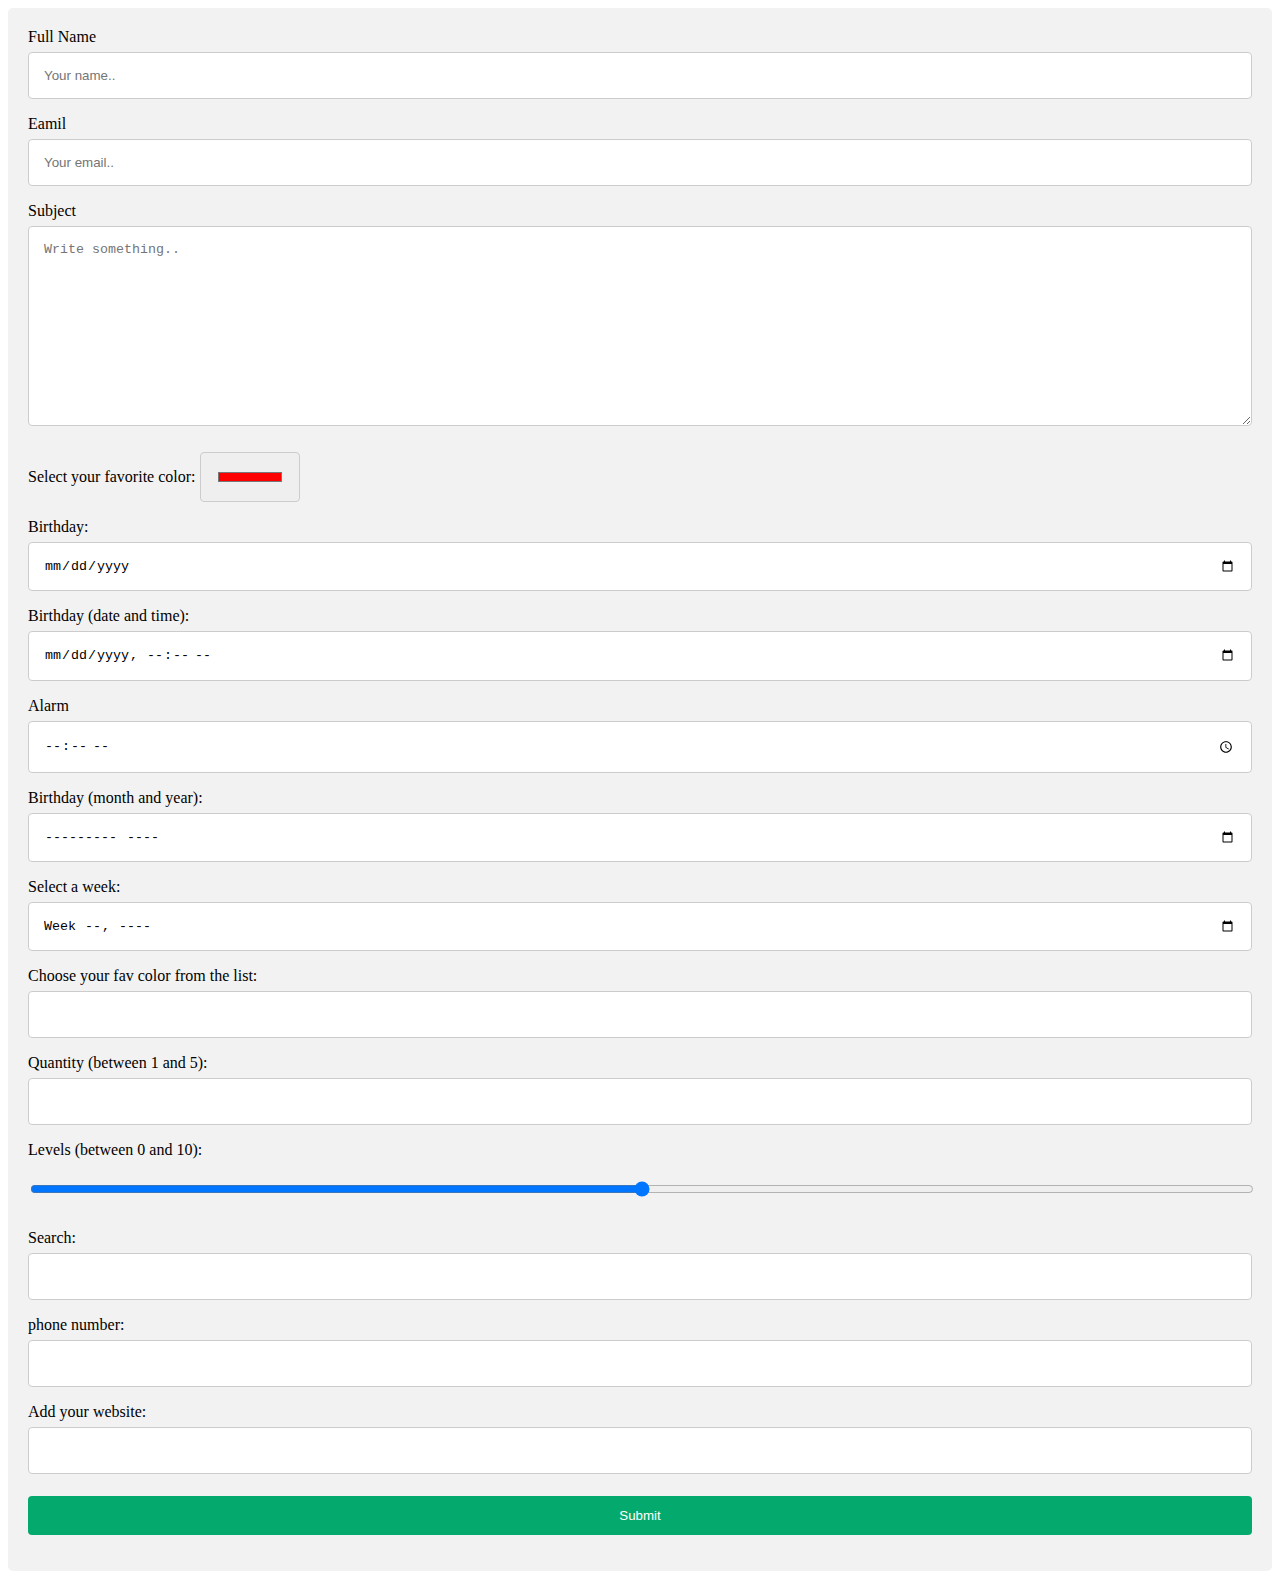
<file: Lab1/contact us.html>
<!DOCTYPE html>
<html lang="en">
<head>
    <meta charset="UTF-8">
    <title>Contact US ITI</title>
    <style>
        input, select, textarea {
            width: 100%;
            padding: 15px;
            border: 1px solid #ccc;
            border-radius: 4px;
            box-sizing: border-box;
            margin-top: 6px;
            margin-bottom: 16px;
            resize: vertical
        }

        input[type='color'] {
            width: 100px;
            height: 50px;
        }

        input[type=submit] {
            background-color: #04AA6D;
            color: white;
            padding: 12px 20px;
            border: none;
            border-radius: 4px;
            cursor: pointer;
        }

        .container {
            border-radius: 5px;
            background-color: #f2f2f2;
            padding: 20px;
        }
    </style>
</head>
<body>
<div class="container">
    <form>
        <div>
            <label for="fname">Full Name</label>
            <input type="text" id="fname" pattern="[a-zA-z]{3,}" name="firstname" placeholder="Your name..">
        </div>
        <div>
            <label for="Eamil">Eamil</label>
            <input type="email" id="Eamil" name="firstname" placeholder="Your email..">
        </div>
        <div>
            <label for="subject">Subject</label>
            <textarea id="subject" name="subject" placeholder="Write something.." style="height:200px"></textarea>
        </div>
        <div>
            <label for="favcolor">Select your favorite color:</label>
            <input type="color" id="favcolor" name="favcolor" value="#ff0000">
        </div>
        <div>
            <label for="birthday">Birthday:</label>
            <input type="date" id="birthday" name="birthday">
        </div>
        <div>
            <label for="birthdaytime">Birthday (date and time):</label>
            <input type="datetime-local" id="birthdaytime" name="birthdaytime">
        </div>
        <div>
            <label for="birthdaytime">Alarm</label>
            <input type="time" id="time" name="time">
        </div>
        <div>
            <label for="bdaymonth">Birthday (month and year):</label>
            <input type="month" id="bdaymonth" name="bdaymonth">
        </div>
        <div>
            <label for="week">Select a week:</label>
            <input type="week" id="week" name="week">
        </div>
        <div>
            <label for="color">Choose your fav color from the list:</label>
            <input list="colos" name="color" id="color">

            <datalist id="colos">
                <option value="red">
                <option value="blue">
                <option value="green">
                <option value="black">
            </datalist>
        </div>
        <div>
            <label for="age">Quantity (between 1 and 5):</label>
            <input type="number" id="age" name="age" min="18" max="60">
        </div>
        <div>
            <label for="level">Levels (between 0 and 10):</label>
            <input type="range" id="level" name="level" min="0" max="10">
        </div>
        <div>
            <label for="search">Search:</label>
            <input type="search" id="search" name="search">
        </div>
        <div>
            <label for="phone">phone number:</label>
            <input type="tel" id="phone" name="phone" pattern="[0-9]{3}-[0-9]{2}-[0-9]{3}">
        </div>
        <div>
            <label for="website">Add your website:</label>
            <input type="url" id="website" name="website">
        </div>
        <input type="submit" value="Submit">
    </form>
</div>
</body>
</html>
</file>
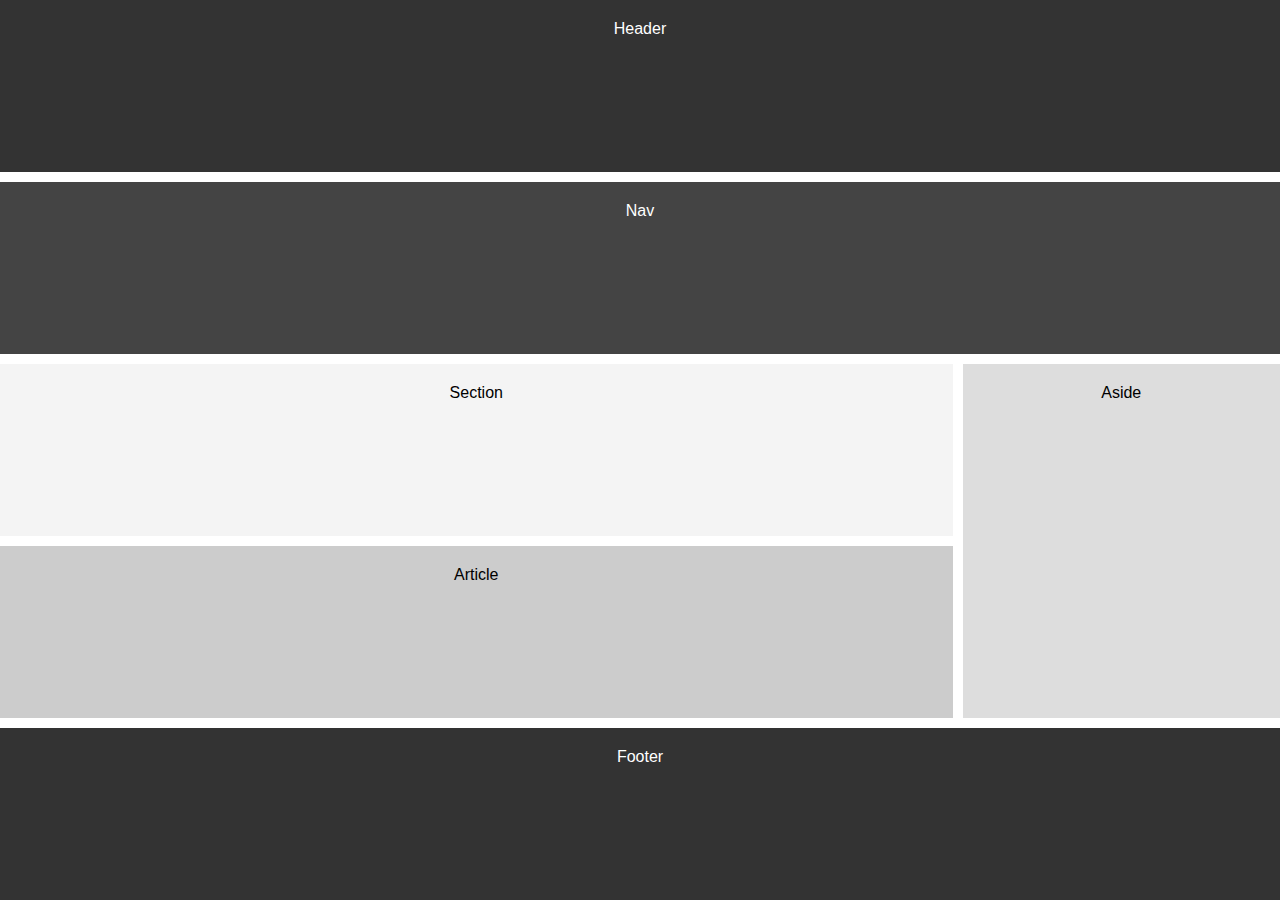
<file: Lab1/Home.html>
<!DOCTYPE html>
<html lang="en">
<head>
    <meta charset="UTF-8">
    <title>Home-ITI</title>
    <style>
        body {
            margin: 0;
            padding: 0;
            font-family: Arial, sans-serif;
        }

        header, nav, section, article, aside, footer {
            padding: 20px;
            text-align: center;
        }

        /* Grid System */
        .grid-container {
            display: grid;
            grid-template-columns: 3fr 1fr; /* 1 column for sidebar, 3 columns for content */
            grid-template-rows: auto;
            grid-template-areas:
                "header header"
                "nav nav"
                "section aside"
                "article aside"
                "footer footer";
            height: 100vh;
            gap: 10px;
        }

        header {
            grid-area: header;
            background: #333;
            color: white;
        }

        nav {
            grid-area: nav;
            background: #444;
            color: white;
        }

        section {
            grid-area: section;
            background: #f4f4f4;
        }

        article {
            grid-area: article;
            background: #ccc;
        }

        aside {
            grid-area: aside;
            background: #ddd;
        }

        footer {
            grid-area: footer;
            background: #333;
            color: white;
        }
        }
    </style>
</head>

<body>
<div class="grid-container">
    <header>Header</header>
    <nav>Nav</nav>
    <section>Section</section>
    <article>Article</article>
    <aside>Aside</aside>
    <footer>Footer</footer>
</div>
</body>
</html>
</file>
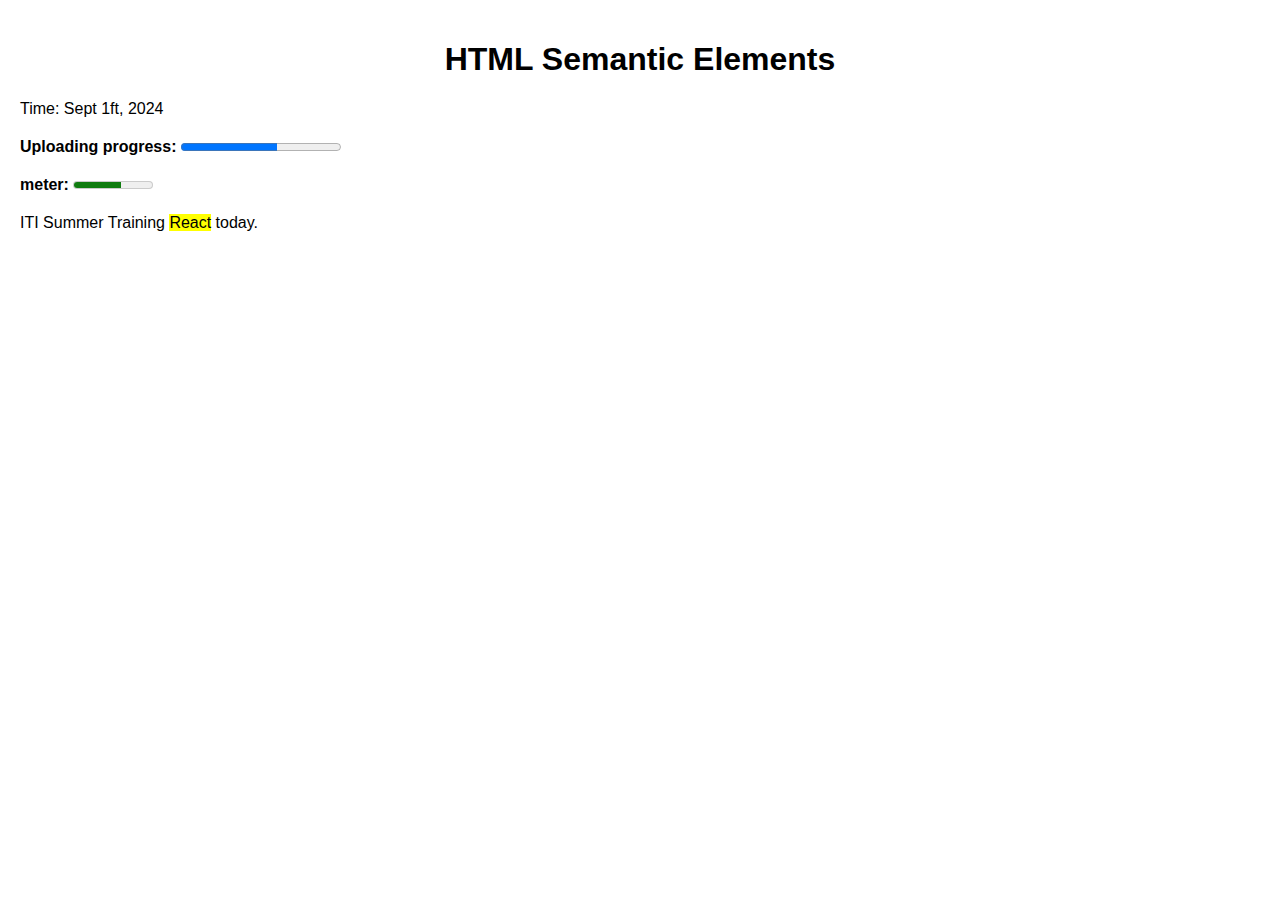
<file: Lab1/Semantic Elements.html>
<!DOCTYPE html>
<html lang="en">
<head>
    <meta charset="UTF-8">
    <meta name="viewport" content="width=device-width, initial-scale=1.0">
    <title>Semantic Elements ITI</title>
    <style>
        body {
            font-family: Arial, sans-serif;
            margin: 0;
            padding: 20px;
        }

        h1 {
            text-align: center;
        }

        div {
            margin-bottom: 20px;
        }

        label {
            font-weight: bold;
        }
    </style>
</head>
<body>
<h1>HTML Semantic Elements</h1>
<div>
    <p>Time:
        <time
                datetime="2024 08 01">Sept 1ft, 2024
        </time>
    </p>
</div>
<div>
    <label for="file">Uploading progress:</label>
    <progress id="file" value="60" max="100">60%</progress>
</div>
<div>
    <label for="disk_d">meter: </label>
    <meter id="disk_d" value="0.6">60%</meter>
</div>
<div>
    <p>ITI Summer Training
        <mark>React</mark>
        today.
    </p>
</div>
</body>
</html>
</file>
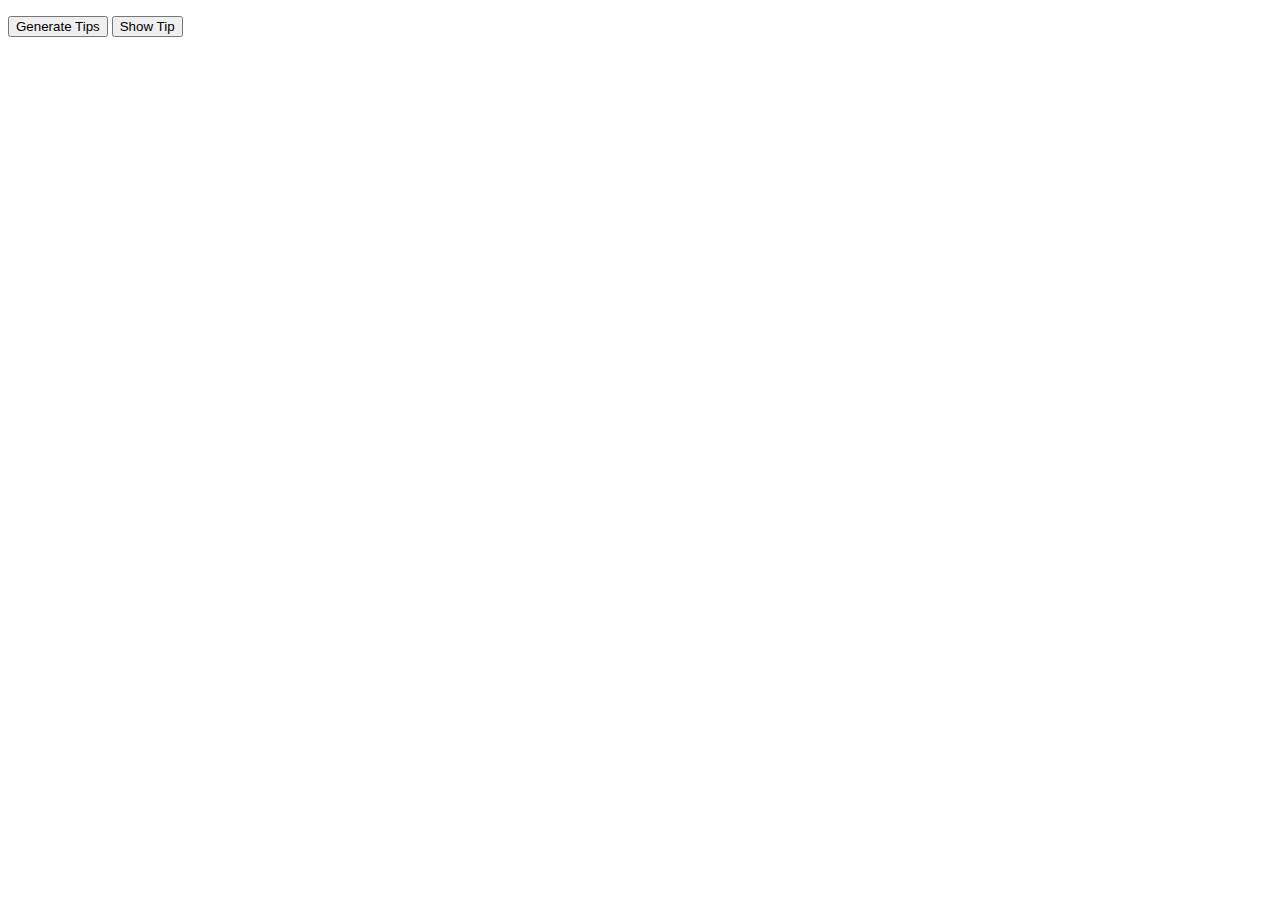
<file: Lab4/Task6.html>
<!DOCTYPE html>
<html lang="en">
<head>
    <meta charset="UTF-8">
    <title>Task6</title>
</head>
<body>
<ul id="tip"></ul>
<button id="generateTipsBtn">Generate Tips</button>
<button id="showTipBtn">Show Tip</button>
<script>
    function* generator() {
        const tips = [
            "tip1",
            "tip2",
            "tip3",
            "tip4",
            "tip5",
            "tip6",
            "tip7",
            "tip8",
            "tip9",
            "tip10",
        ]
        for (let i = 0; i < tips.length; i++) {
            yield tips[i]
        }
    }


    let list_tip = document.getElementById("tip")
    let generateTipsBtn = document.getElementById("generateTipsBtn")
    let showTipBtn = document.getElementById("showTipBtn")
    tipsGenerator = generator()
    generateTipsBtn.addEventListener("click", () => {
        for (let tip of tipsGenerator) {
            let li = document.createElement("li")
            li.textContent = tip;
            list_tip.append(li)
        }
    });
    showTipBtn.addEventListener("click", () => {
        const intervalId = setInterval(() => {
            const nextTip = tipsGenerator.next();
            if (nextTip.done) {
                clearInterval(intervalId);
                return;
            }
            let li = document.createElement("li");
            li.textContent = nextTip.value;
            list_tip.append(li);
        }, 3000);
    });
</script>
</body>
</html>
</file>
